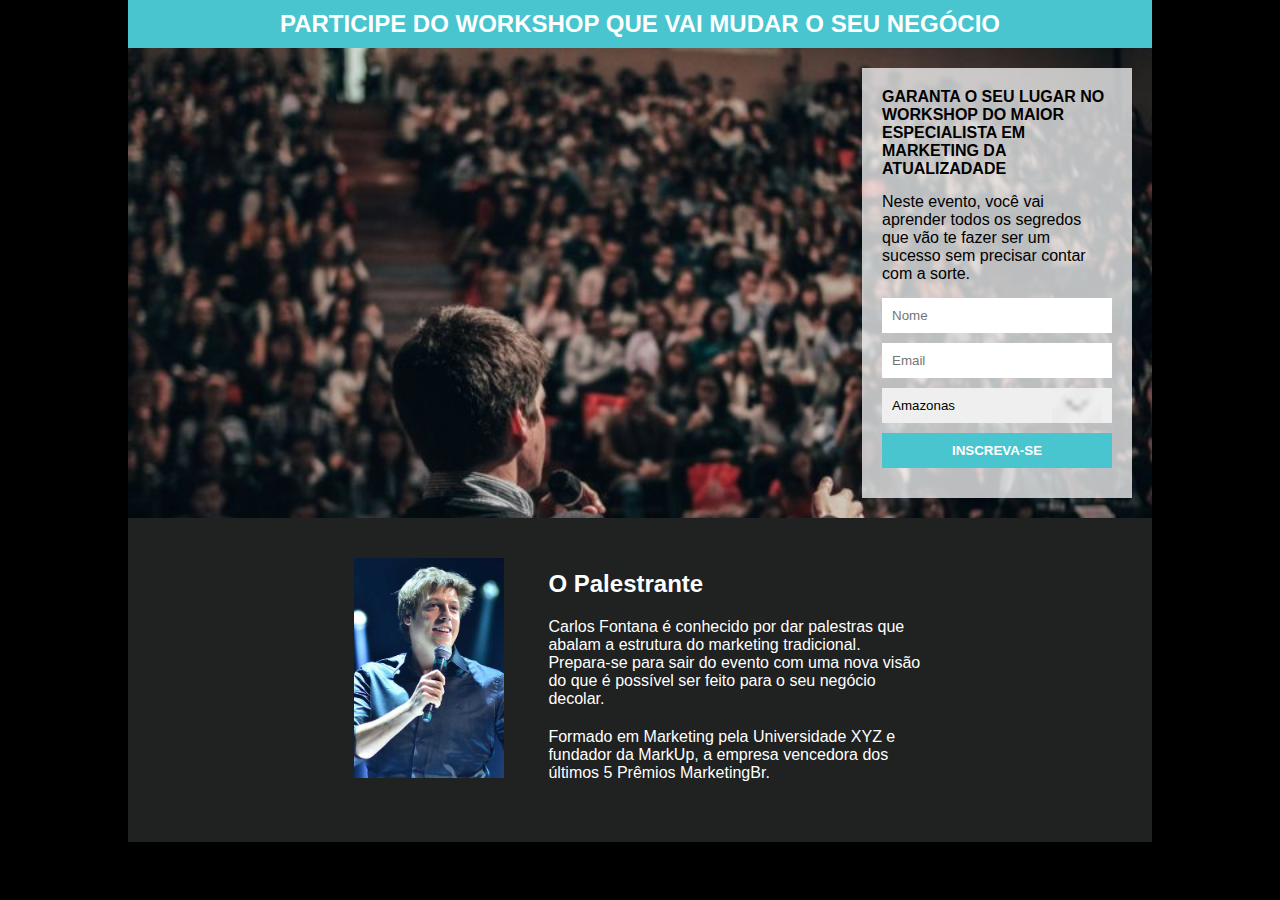
<file: pag-captura/index.html>
<!DOCTYPE html>
<html lang="pt-br">
<head>
    <meta charset="UTF-8">
    <meta http-equiv="X-UA-Compatible" content="IE=edge">
    <meta name="viewport" content="width=device-width, initial-scale=1.0">
    <link rel="shortcut icon" href="_imagens/favicon.ico" type="image/x-icon">
    <link rel="stylesheet" href="_css/style.css">
    <title>Workshop</title>
</head>
<body>
    <div id="container">
        <header>
            <h1 id="title-header">participe do workshop que vai mudar o seu negócio</h1>
        </header>

        <section>
            <div id="form-container">
                <h2 class="margin-bottom">garanta o seu lugar no workshop do maior especialista em marketing da atualizadade</h2>
                <p class="margin-bottom">Neste evento, você vai aprender todos os segredos que vão te fazer ser um sucesso sem precisar contar com a sorte.</p>
                <form action="#" method="get">
                    <input type="text" id="nome" name="name" placeholder="Nome">
                    <input type="email" id="email" name="email" placeholder="Email">

                    <select name="place" id="">
                        <option value="pa">Pará</option>
                        <option value="rj">Acre</option>
                        <option value="am" selected>Amazonas</option>
                        <option value="ma">Maranhão</option>
                        <option value="other">Outro</option>
                    </select>

                    <input type="submit" value="INSCREVA-SE">
                </form>
            </div>
        </section>

        <footer>
            <img src="_imagens/o_palestrante.jpg" alt="O palestrante" id="picture">
            <div class="description">
                <h3>O Palestrante</h3>
                <p>Carlos Fontana é conhecido por dar palestras que abalam a estrutura do marketing tradicional. Prepara-se para sair do evento com uma nova visão do que é possível ser feito para o seu negócio decolar.</p>
                <p>Formado em Marketing pela Universidade XYZ e fundador da MarkUp, a empresa vencedora dos últimos 5 Prêmios MarketingBr.</p>
            </div>
        </footer>
    </div>
</body>
</html>
</file>
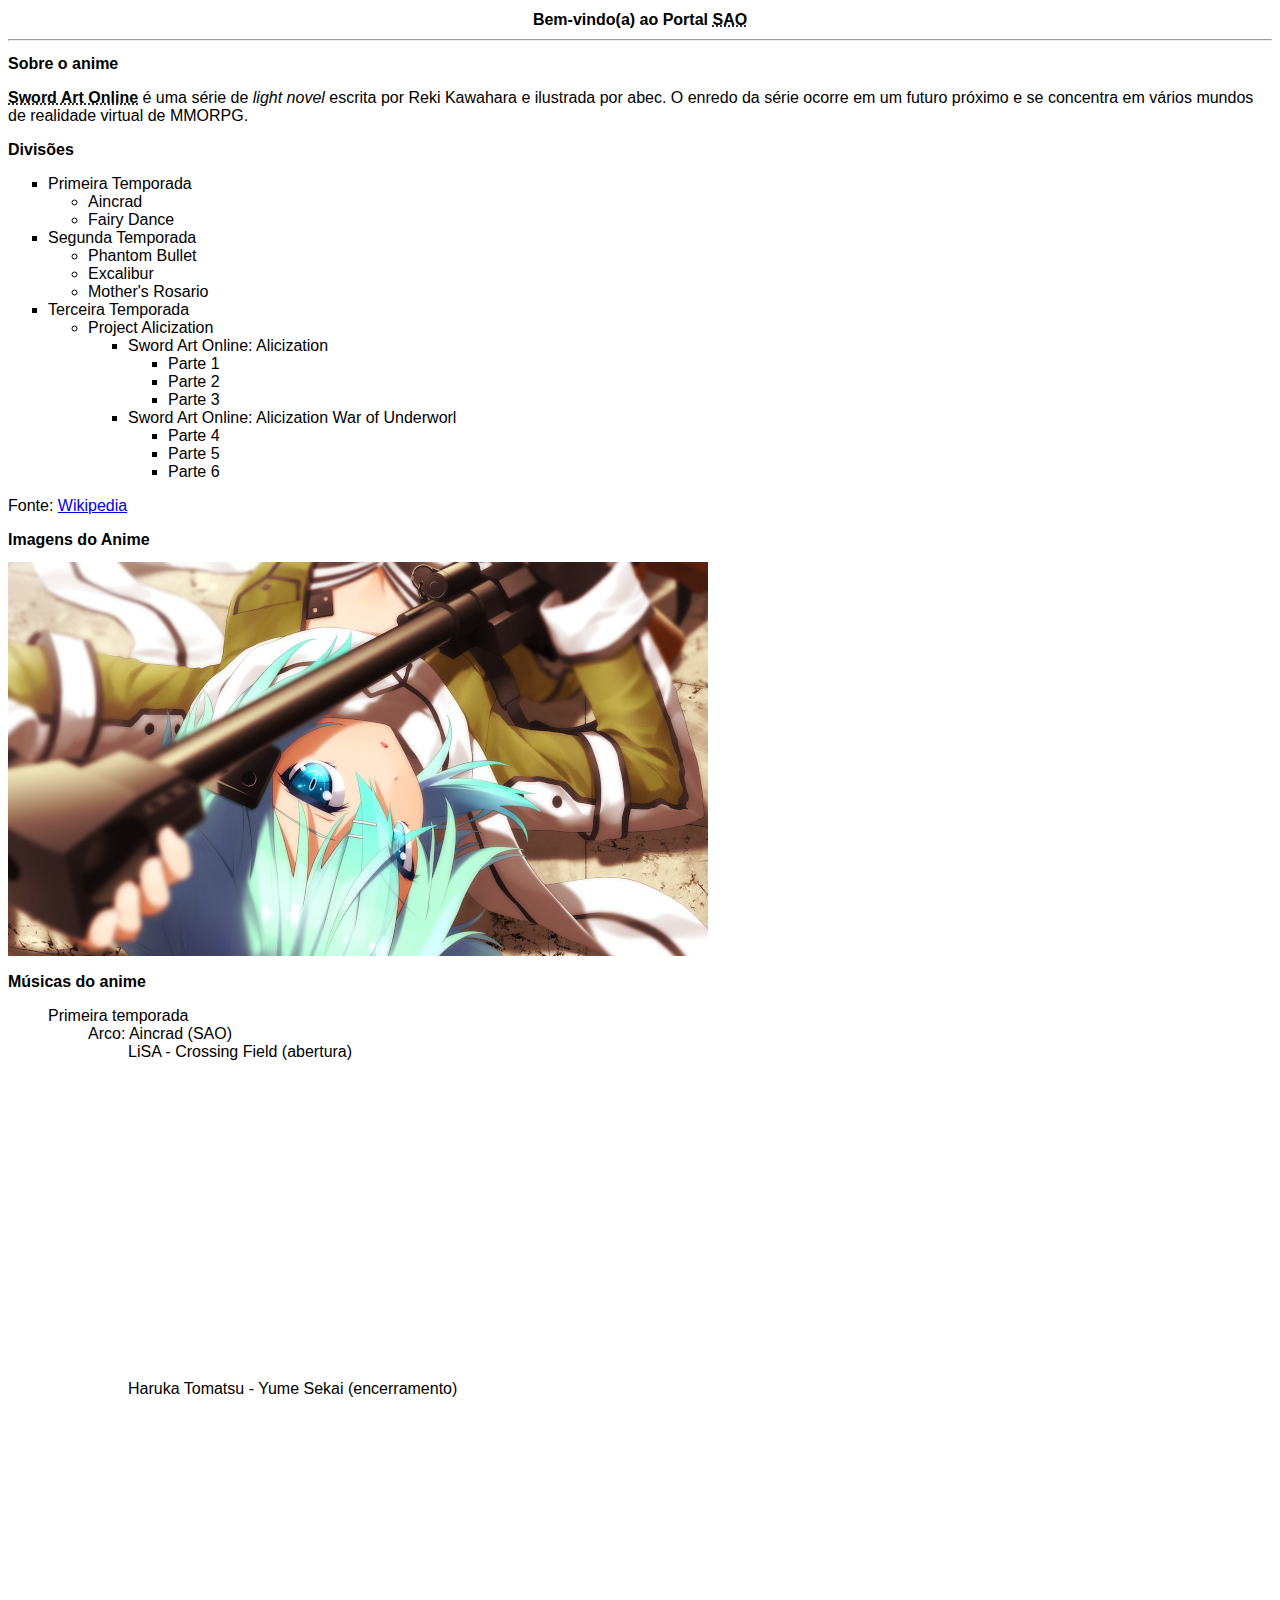
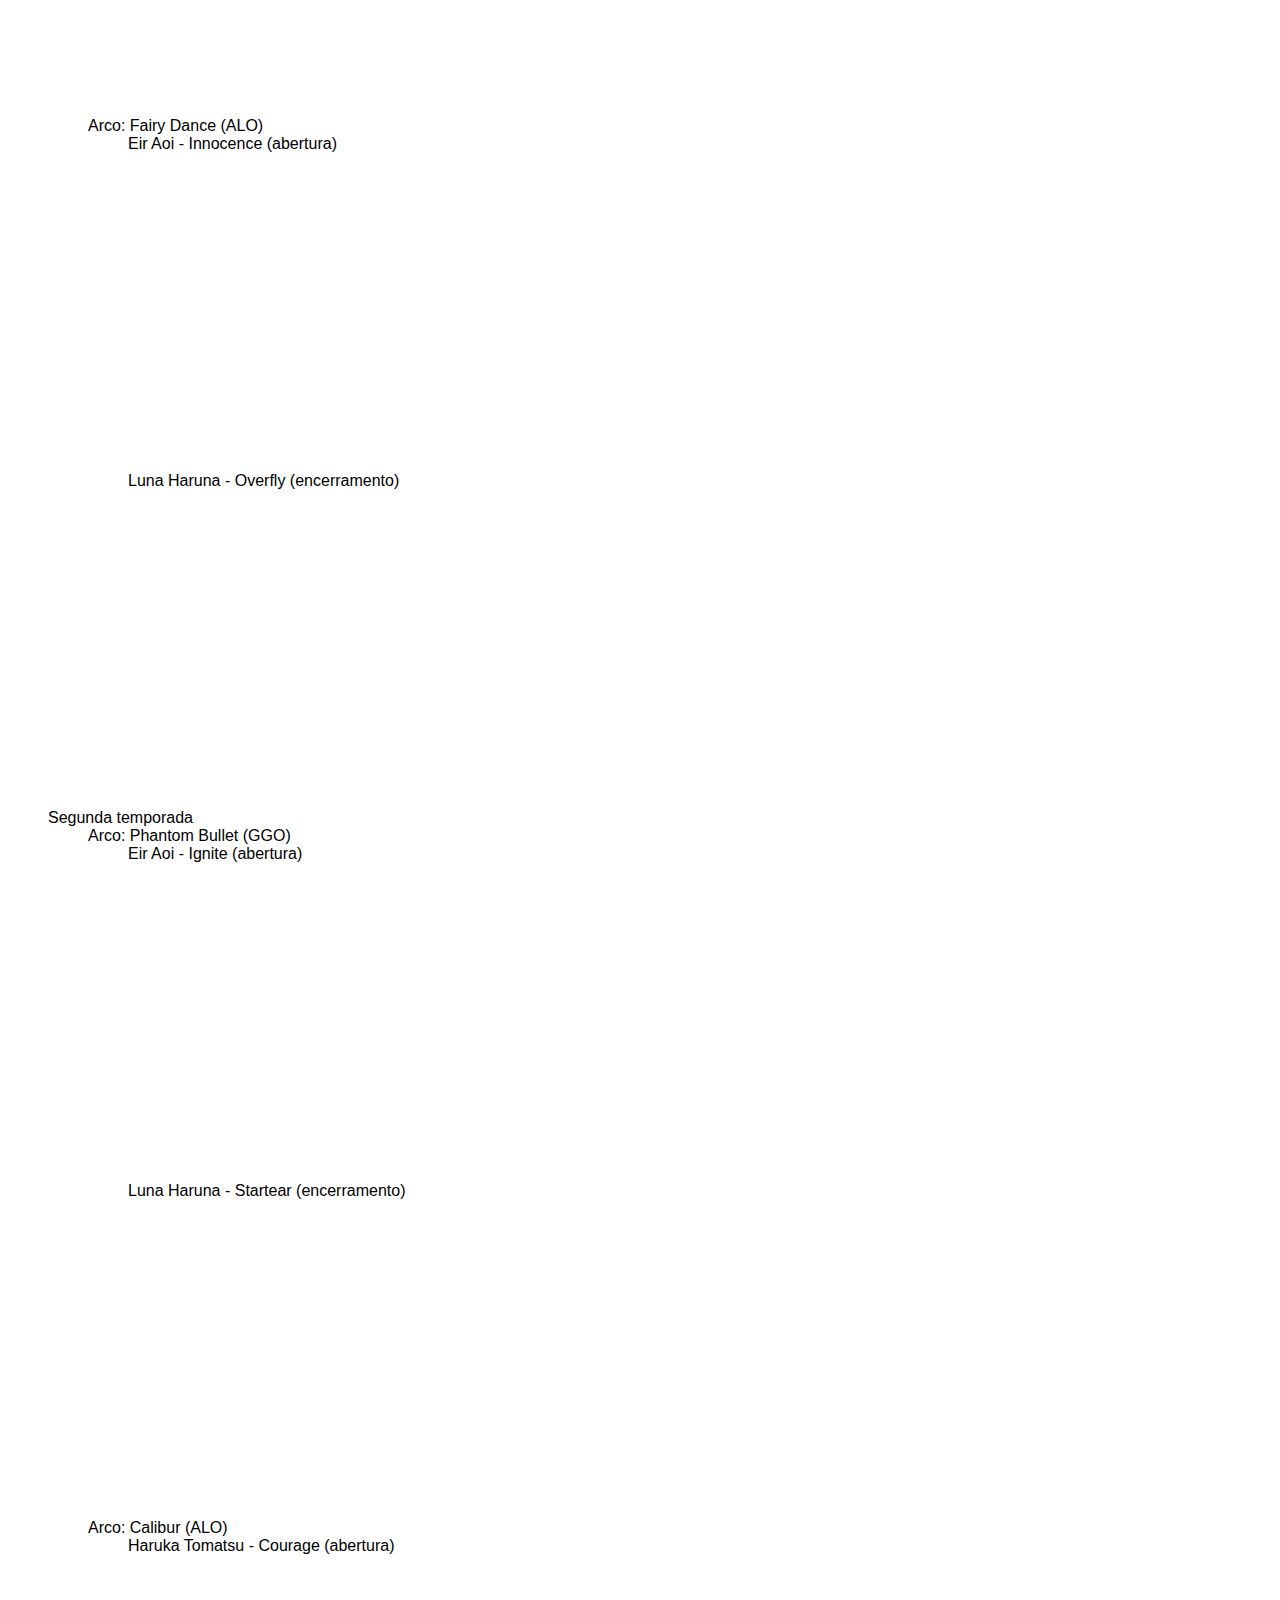
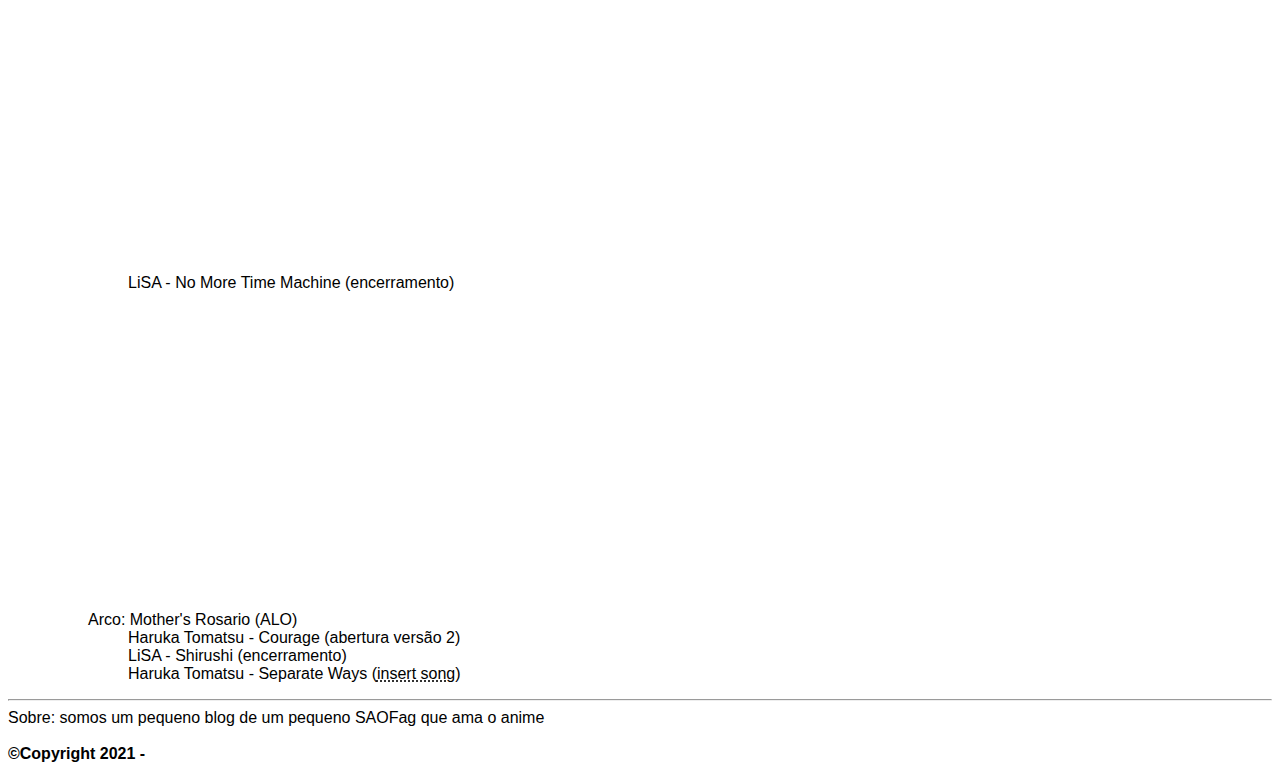
<file: portal-sao/index.html>
<!DOCTYPE html>
<html lang="pt-br">
<head>
    <meta charset="UTF-8">
    <meta http-equiv="X-UA-Compatible" content="IE=edge">
    <meta name="viewport" content="width=device-width, initial-scale=1.0">
    <link rel="shortcut icon" href="_imagens/favicon.ico" type="image/x-icon">
    <link rel="stylesheet" href="style.css">
    <title>Portal SAO</title>
</head>
<body>
    <h1 id="titulo-principal">Bem-vindo(a) ao Portal <abbr title="Sword Art Online">SAO</abbr></h1>
    <hr>

    <h2>Sobre o anime</h2>
    <p><abbr title="(ソードアート・オンライン Sōdo Āto Onrain)"><strong>Sword Art Online</strong></abbr> é uma série de <em>light novel</em> escrita por Reki Kawahara e ilustrada por abec. O enredo da série ocorre em um futuro próximo e se concentra em vários mundos de realidade virtual de MMORPG.</p>

    <h2>Divisões</h2>
        <ul type="square">
            <li>Primeira Temporada
                <ul>
                    <li>Aincrad</li>
                    <li>Fairy Dance</li>
                </ul>
            </li>
            <li>Segunda Temporada
                <ul>
                    <li>Phantom Bullet</li>
                    <li>Excalibur</li>
                    <li>Mother's Rosario</li>
                </ul>
            </li>
            <li>Terceira Temporada
                <ul>
                    <li>Project Alicization
                        <ul>
                            <li>Sword Art Online: Alicization
                                <ul>
                                    <li>Parte 1</li>
                                    <li>Parte 2</li>
                                    <li>Parte 3</li>
                                </ul>
                            </li>
                            <li>Sword Art Online: Alicization War of Underworl
                                <ul>
                                    <li>Parte 4</li>
                                    <li>Parte 5</li>
                                    <li>Parte 6</li>
                                </ul>
                            </li>
                        </ul>
                    </li>
                </ul>
            </li>
        </ul>
    <p>Fonte: <a href="https://pt.wikipedia.org/wiki/Sword_Art_Online" target="_blank" rel="external">Wikipedia</a></p>
    <h2>Imagens do Anime</h2>
    <picture>
        <source media="(min-width: 750px)" srcset="_imagens/shinon-700px.jpeg" type="image/jpeg" alt="Shinon">
        <img src="_imagens/shinon-300px.jpeg" alt="Shinon">
    </picture>

    <h2>Músicas do anime</h2>
    <ul type="none">
        <li>Primeira temporada</li>
        <ul type="none">
            <li>Arco: Aincrad (SAO)</li>
            <ul type="none">
                <li>LiSA - Crossing Field (abertura)</li>
                <li><iframe width="500" height="315" src="https://www.youtube.com/embed/KId6eunoiWk" frameborder="0" allow="accelerometer; autoplay; clipboard-write; encrypted-media; gyroscope; picture-in-picture" allowfullscreen></iframe></li>
                <li>Haruka Tomatsu - Yume Sekai (encerramento)</li>
                <li><iframe width="500" height="315" src="https://www.youtube.com/embed/mGDqtAT5jc4" frameborder="0" allow="accelerometer; autoplay; clipboard-write; encrypted-media; gyroscope; picture-in-picture" allowfullscreen></iframe></li>
            </ul>
            <li>Arco: Fairy Dance (ALO)</li>
            <ul type="none">
                <li>Eir Aoi - Innocence (abertura)</li>
                <li><iframe width="560" height="315" src="https://www.youtube.com/embed/hAJM3DatBJY" frameborder="0" allow="accelerometer; autoplay; clipboard-write; encrypted-media; gyroscope; picture-in-picture" allowfullscreen></iframe></li>
                <li>Luna Haruna - Overfly (encerramento)</li>
                <li><iframe width="560" height="315" src="https://www.youtube.com/embed/CpDyF4pkbAs" frameborder="0" allow="accelerometer; autoplay; clipboard-write; encrypted-media; gyroscope; picture-in-picture" allowfullscreen></iframe></li>
            </ul>
        </ul>
        <li>Segunda temporada</li>
        <ul type="none">
            <li>Arco: Phantom Bullet (GGO)</li>
            <ul type="none">
                <li>Eir Aoi - Ignite (abertura)</li>
                <li><iframe width="560" height="315" src="https://www.youtube.com/embed/mTCESSzPZSw" frameborder="0" allow="accelerometer; autoplay; clipboard-write; encrypted-media; gyroscope; picture-in-picture" allowfullscreen></iframe></li>
                <li>Luna Haruna - Startear (encerramento)</li>
                <li><iframe width="560" height="315" src="https://www.youtube.com/embed/rOPEd7mXt68" frameborder="0" allow="accelerometer; autoplay; clipboard-write; encrypted-media; gyroscope; picture-in-picture" allowfullscreen></iframe></li>
            </ul>
            <li>Arco: Calibur (ALO)</li>
            <ul type="none">
                <li>Haruka Tomatsu - Courage (abertura)</li>
                <li><iframe width="560" height="315" src="https://www.youtube.com/embed/kA36ml3Qv5o" frameborder="0" allow="accelerometer; autoplay; clipboard-write; encrypted-media; gyroscope; picture-in-picture" allowfullscreen></iframe></li>
                <li>LiSA - No More Time Machine (encerramento)</li>
                <li><iframe width="560" height="315" src="https://www.youtube.com/embed/Mzgo2obJev8" frameborder="0" allow="accelerometer; autoplay; clipboard-write; encrypted-media; gyroscope; picture-in-picture" allowfullscreen></iframe></li>
            </ul>
            <li>Arco: Mother's Rosario (ALO)</li>
            <ul type="none">
                <li>Haruka Tomatsu - Courage (abertura versão 2)</li>
                <li></li>
                <li>LiSA - Shirushi (encerramento)</li>
                <li></li>
                <li>Haruka Tomatsu - Separate Ways (<abbr title="usadas, muitas vezes, para destacar cenas particularmente importantes. Nos animes, por exemplo">insert song</abbr>)</li>
                <li></li>
            </ul>
        </ul>
    </ul>
    <hr>
    <small>Sobre: somos um pequeno blog de um pequeno SAOFag que ama o anime</small>
    <br><br>
    <strong><small>&copy;Copyright 2021 - </small></strong>
</body>
</html>
</file>
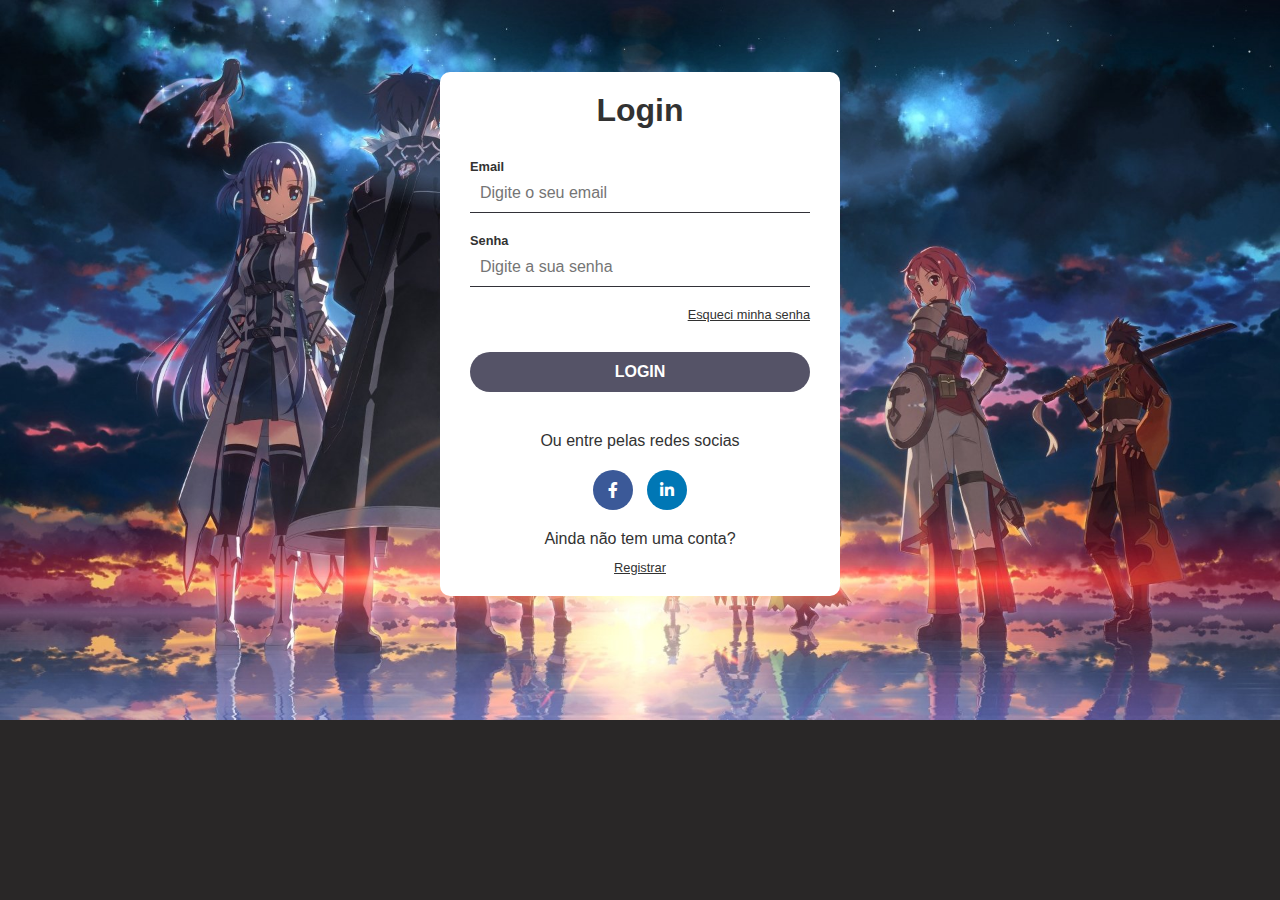
<file: tela-login/index.html>
<!DOCTYPE html>
<html lang="pt-br">
<head>
    <meta charset="UTF-8">
    <meta http-equiv="X-UA-Compatible" content="IE=edge">
    <meta name="viewport" content="width=device-width, initial-scale=1.0">
    <title>Login</title>
    <link rel="stylesheet" href="https://cdnjs.cloudflare.com/ajax/libs/font-awesome/5.11.2/css/all.css">
    <link rel="stylesheet" href="_css/style.css">
</head>
<body>
    <div id="login_container">
        <h1>Login</h1>
        
        <form action="#">
            <label for="email">Email</label>
            <input type="email" id="email" name="email" placeholder="Digite o seu email" autocomplete="off" required>

            <label for="senha">Senha</label>
            <input type="password" name="senha" id="senha" placeholder="Digite a sua senha" required>

            <a href="#" id="esqueci_senha">Esqueci minha senha</a>

            <input type="submit" value="Login">
        </form>

        <div id="social_container">
            <p>Ou entre pelas redes socias</p>

            <i class="fab fa-facebook-f"></i>
            <i class="fab fa-linkedin-in"></i>
        </div>

        <div id="registrar_container">
            <p>Ainda não tem uma conta?</p>

            <a href="#">Registrar</a>
        </div>
    </div>
</body>
</html>
</file>
<file: pag-captura/_css/style.css>
@charset "UTF-8";

@import url('https://fonts.googleapis.com/css2?family=Bebas+Neue&display=swap');

* {
    margin: 0;
    padding: 0;
}

body {
    /*font-family: 'Bebas Neue', cursive;*/
    font-family: Arial, Helvetica, sans-serif;
    background-color: black;
}

header {
    background-color: #48C5CE;
    text-align: center;
    color: white;
    padding: 10px 5px 10px 5px;
    /*letter-spacing: 2px;
    word-spacing: 4px;*/
}

#title-header {
    text-transform: uppercase;
    font-size: 1.5rem;
}

#container {
    width: 80%;
    margin: 0 auto;
}

#form-container {
    max-width: 230px;
    background-color: #FFFFFFBB;
    padding: 20px;
    float: right;
}

h2 {
    font-size: 16px;
    text-transform: uppercase;
}

.margin-bottom {
    margin-bottom: 15px;
}
input, select {
    width: 100%;
    box-sizing: border-box;
    padding: 10px;
    border: none;
    margin-bottom: 10px;
}

input[type="submit"] {
    color: white;
    background-color: #48C5CE;
    font-weight: bold;
}

section {
    padding: 20px;
    background-image: url(../_imagens/palestra.jpg);
    background-size: cover;
    overflow: hidden;
}

select {
    appearance: none;
    -webkit-appearance: none;
    -moz-appearance: none;
    background-image: url(../_imagens/arrow-50px.png);
    background-repeat: no-repeat;
    background-position-x: calc(100% - 10px);
    background-position-y: center;
}

footer {
    background-color: #202121;
    padding: 40px;
    text-align: center;
}

#picture {
    width: 150px;
}

.description {
    color: white;
    display: inline-block;
    max-width: 40%;
    margin-left: 40px;
    text-align: left;
}

.description p, .description h3 {
    margin-bottom: 20px;
}

.description h3 {
    font-size: 1.5rem;
}

@media screen and (max-width: 800px) {
    #container {
        width: 80%;
    }

    #form-container {
        max-width: 80%;
        float: none;
        margin: 0 auto;
    }
}

@media screen and (max-width: 700px) {
    #container {
        width: 100%;
    }
}

@media screen and (max-width: 500px) {
    #picture {
        float: left;
    }

    .description {
        color: white;
        display: inline-block;
        max-width: 40%;
        margin-left: 20px;
        text-align: left;
    }
    
    .description p, .description h3 {
        margin-bottom: 10px;
        font-size: 0.9rem;
    }
    
    .description h3 {
        font-size: 1.2rem;
    }
}
</file>
<file: portal-sao/style.css>
@charset "UTF-8";

* {
    font-family: -apple-system, BlinkMacSystemFont, 'Segoe UI', Roboto, Oxygen, Ubuntu, Cantarell, 'Open Sans', 'Helvetica Neue', sans-serif;
    font-size: 16px;
}

#titulo-principal {
    text-align: center;
}

iframe {
    width: 500px;
}
</file>
<file: tela-login/_css/style.css>
@charset "UTF-8";

/* geral */
* {
    margin: 0;
    padding: 0;
    box-sizing: border-box;
    font-family: -apple-system, BlinkMacSystemFont, 'Segoe UI', Roboto, Oxygen, Ubuntu, Cantarell, 'Open Sans', 'Helvetica Neue', sans-serif;
    color: #323232;
    border: none;
}

body {
    background-image: url('../_imagens/background.jpg');
    background-size: cover;
    background-repeat: no-repeat;
    background-color: rgb(41, 39, 39);
    /*background-position-y: -100px; - caso queira subir 100px a imagem */
}

input:focus {
    /* tira a borda dos input */
    outline: none;
}

a, label {
    /* 16x0.8, em relação ao tamanho da fonte do html padrão */
    font-size: 0.8rem;
}

a:hover {
    color: #085588;
}

/* container login */
#login_container {
    background-color: white;
    width: 400px;
    margin: 0 auto;
    padding: 20px 30px;
    /* começar a 10% da altura da tela do usuário */
    margin-top: 8vh;
    border-radius: 10px;
    text-align: center;
}

/* formulário */
form {
    margin-top: 30px;
    margin-bottom: 40px;
}

label, input {
    display: block;
    width: 100%;
    text-align: left;
}

label {
    font-weight: bold;
}

input {
    border-bottom: 1.8px solid #323138/*#323232*/;
    padding: 10px;
    font-size: 1rem;
    margin-bottom: 20px;
}

input:focus {
    border-bottom: 1.8px solid #085588;
}

#esqueci_senha {
    text-align: right;
    display: block;
}

input[type="submit"] {
    text-align: center;
    text-transform: uppercase;
    font-weight: bold;
    border: none;
    height: 40px;
    border-radius: 20px;
    margin-top: 30px;
    color: white;
    background-color: #555367/*#08558B*/;
    cursor: pointer;
}

input[type="submit"]:hover {
    background-color: #2B2B31/*#1B223C*/;
    transition: 0.5s;
}

/* redes sociais */
#social_container, #social_container p {
    margin-bottom: 20px;
}

#social_container i {
    height: 40px;
    width: 40px;
    line-height: 40px;
    border-radius: 50%;
    color: white;
    margin: 0 5px;
    cursor: pointer;
}

.fa-facebook-f {
    background-color: #3B5998;
}

.fa-linkedin-in {
    background-color: #0077B5;
}

/* registrar container */
#registrar_container p {
    margin-bottom: 10px;
}
</file>
